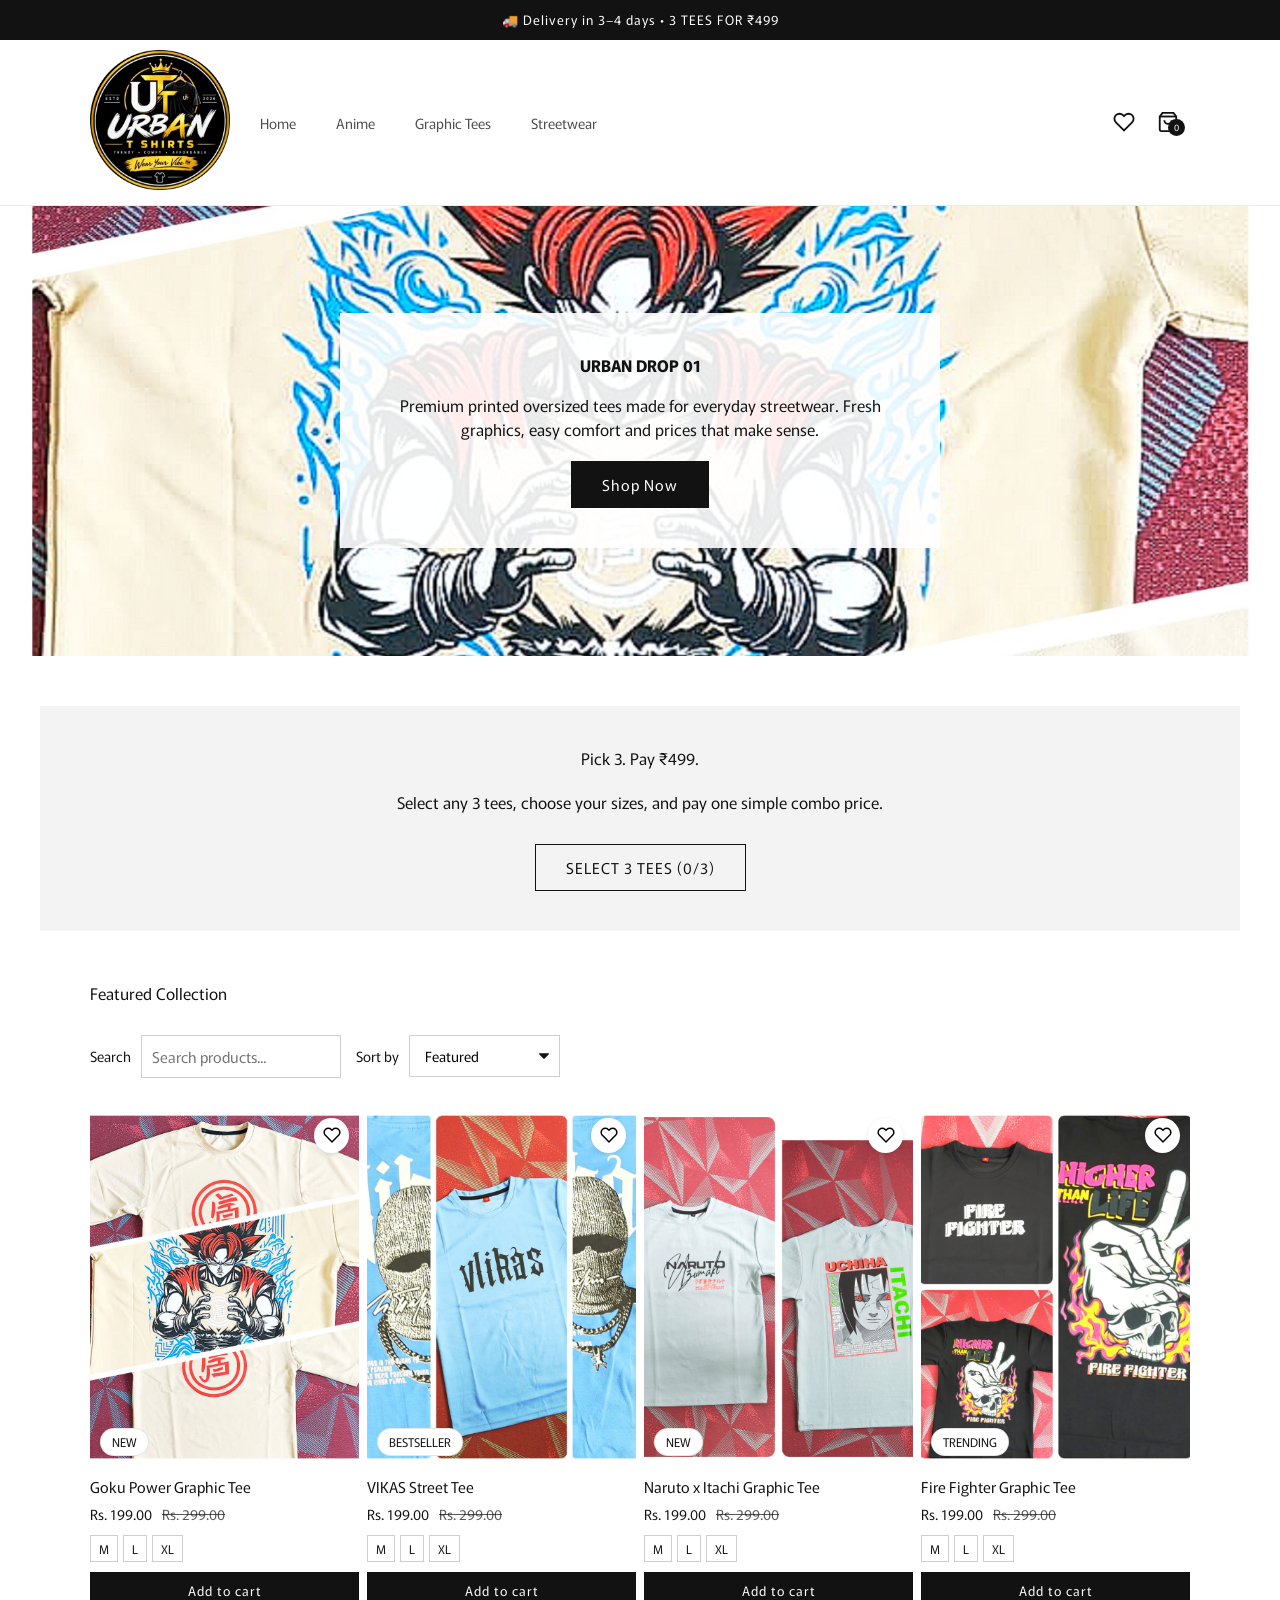
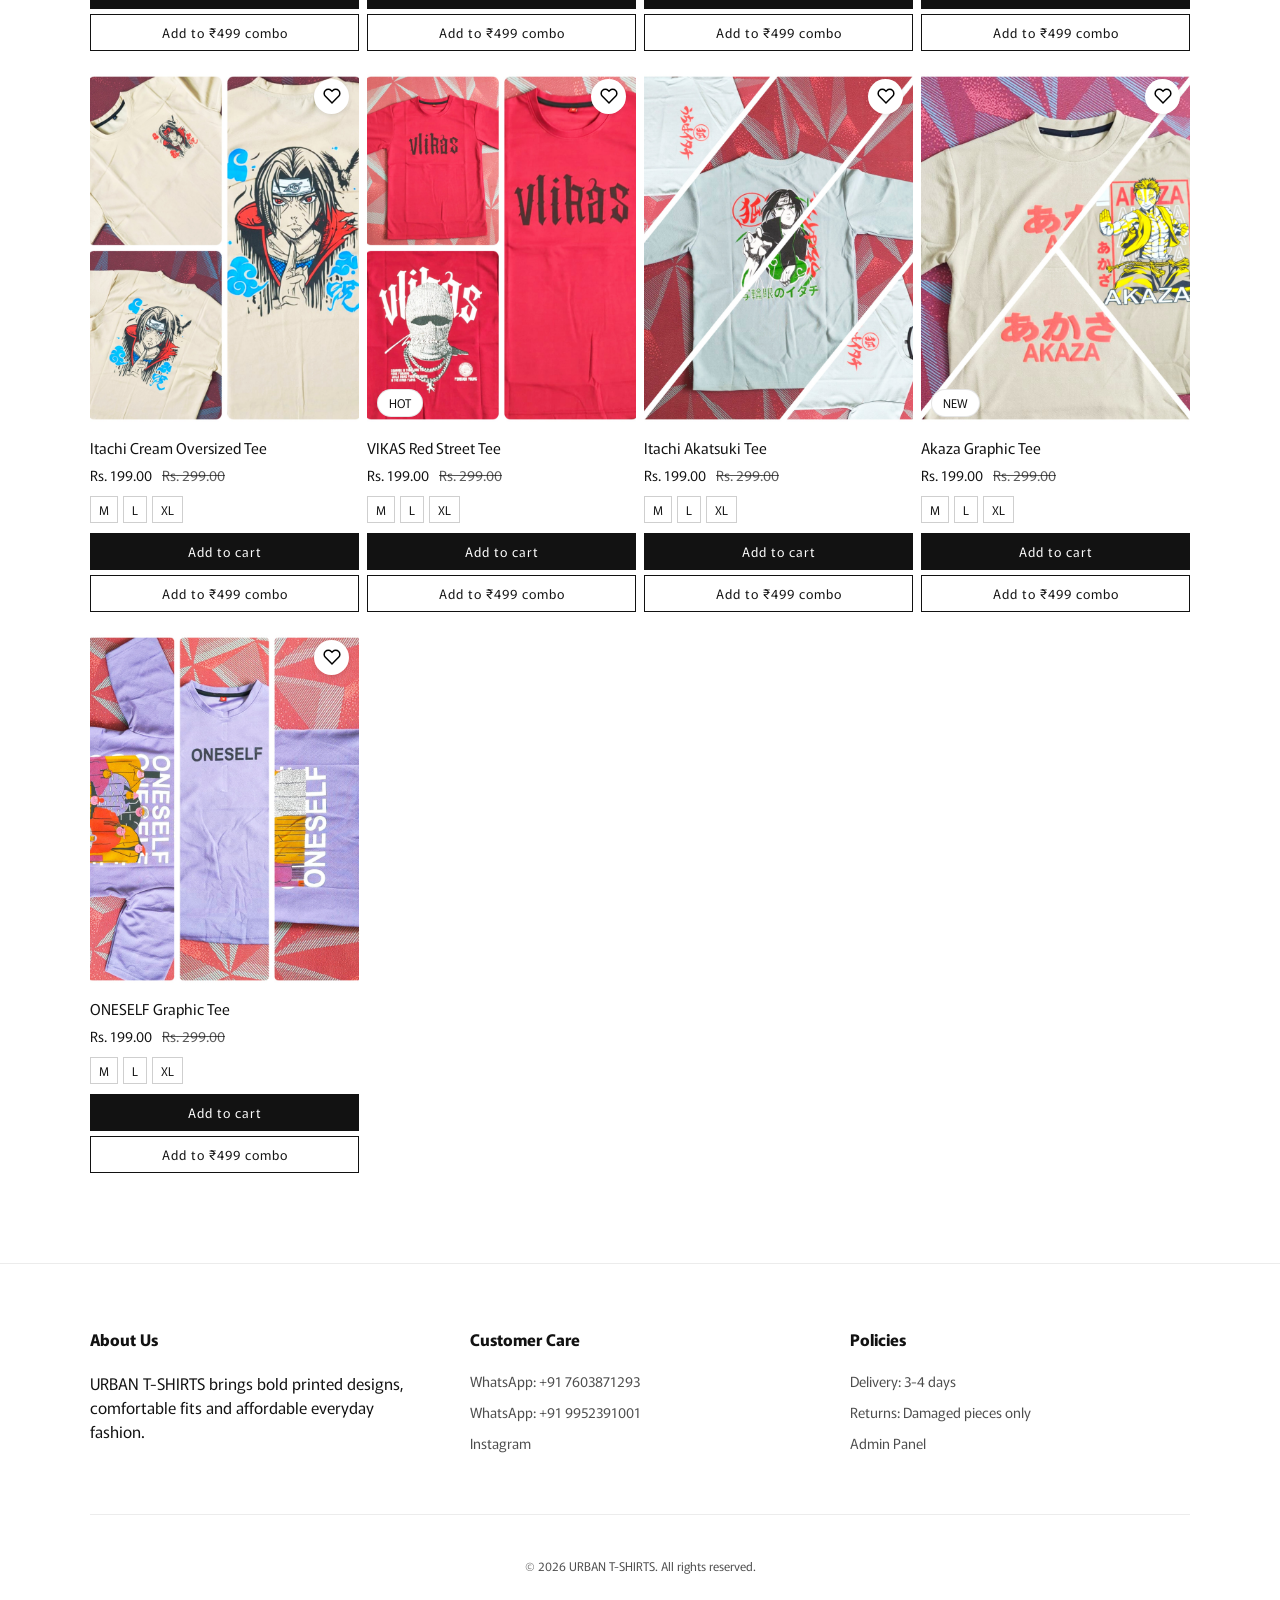
<file: index.html>
<!doctype html>
<html lang="en">
<head>
  <meta charset="utf-8">
  <meta name="viewport" content="width=device-width,initial-scale=1">
  <title>URBAN T-SHIRTS — Trendy • Comfy • Affordable</title>
  <link rel="icon" href="assets/logo.png">
  <link rel="stylesheet" href="style.css">
</head>
<body>

  <!-- Announcement Bar -->
  <div class="announcement-bar">
    <p class="announcement-bar__message">🚚 Delivery in 3–4 days • 3 TEES FOR ₹499</p>
  </div>

  <!-- Header -->
  <div class="header-wrapper">
    <header class="header page-width">
      <div class="header__menu-item--mobile">
        <button class="header__icon" onclick="toggleMenu()">
          <svg viewBox="0 0 24 24" fill="none" stroke="currentColor" stroke-width="2"><path d="M3 12h18M3 6h18M3 18h18"></path></svg>
        </button>
      </div>
      
      <a href="#" class="header__heading">
        <img src="assets/logo.png" alt="URBAN T-SHIRTS" class="header__heading-logo">
      </a>
      
      <nav class="header__inline-menu">
        <ul class="list-menu">
          <li><a href="#shop" class="list-menu__item" onclick="setCategory('All')">Home</a></li>
          <li><a href="#shop" class="list-menu__item" onclick="setCategory('Anime')">Anime</a></li>
          <li><a href="#shop" class="list-menu__item" onclick="setCategory('Graphic')">Graphic Tees</a></li>
          <li><a href="#shop" class="list-menu__item" onclick="setCategory('Streetwear')">Streetwear</a></li>
        </ul>
      </nav>
      
      <div class="header__icons">
        <button class="header__icon" title="Wishlist" id="wishlistBtn" onclick="toggleWishlistFilter()">
          <svg viewBox="0 0 24 24" fill="none" stroke="currentColor" stroke-width="2"><path d="M20.84 4.61a5.5 5.5 0 0 0-7.78 0L12 5.67l-1.06-1.06a5.5 5.5 0 0 0-7.78 7.78l1.06 1.06L12 21.23l7.78-7.78 1.06-1.06a5.5 5.5 0 0 0 0-7.78z"></path></svg>
        </button>
        <button class="header__icon" onclick="openCart()">
          <svg viewBox="0 0 24 24" fill="none" stroke="currentColor" stroke-width="2"><path d="M6 2L3 6v14a2 2 0 0 0 2 2h14a2 2 0 0 0 2-2V6l-3-4z"></path><line x1="3" y1="6" x2="21" y2="6"></line><path d="M16 10a4 4 0 0 1-8 0"></path></svg>
          <div class="cart-count-bubble" id="cartCount">0</div>
        </button>
      </div>
    </header>
    <!-- Mobile Menu overlay (hidden by default) -->
    <nav class="nav-links" id="navLinks" style="display:none; flex-direction:column; background:#fff; padding:2rem; position:absolute; width:100%; box-shadow:0 10px 10px rgba(0,0,0,0.1);">
      <ul class="list-menu" style="flex-direction:column;">
        <li><a href="#shop" class="list-menu__item" onclick="setCategory('All'); toggleMenu();">Home</a></li>
        <li><a href="#shop" class="list-menu__item" onclick="setCategory('Anime'); toggleMenu();">Anime</a></li>
        <li><a href="#shop" class="list-menu__item" onclick="setCategory('Graphic'); toggleMenu();">Graphic Tees</a></li>
        <li><a href="#shop" class="list-menu__item" onclick="setCategory('Streetwear'); toggleMenu();">Streetwear</a></li>
      </ul>
    </nav>
  </div>

  <main id="MainContent">
    
    <!-- Hero / Image Banner -->
    <section class="banner">
      <div class="banner__media">
        <img src="assets/goku.jpg" alt="Banner Image">
      </div>
      <div class="banner__content">
        <div class="banner__box">
          <h2 class="banner__heading">URBAN DROP 01</h2>
          <div class="banner__text">
            <p>Premium printed oversized tees made for everyday streetwear. Fresh graphics, easy comfort and prices that make sense.</p>
          </div>
          <div class="banner__buttons">
            <button class="button" onclick="scrollShop()">Shop Now</button>
          </div>
        </div>
      </div>
    </section>

    <!-- Combo Section (styled as an info banner) -->
    <section class="page-width" style="margin-top: 5rem; margin-bottom: 5rem; text-align: center; background: rgb(var(--color-base-background-2)); padding: 4rem;">
      <h2 class="title" style="margin-bottom: 2rem;">Pick 3. Pay ₹499.</h2>
      <p style="margin-bottom: 3rem;">Select any 3 tees, choose your sizes, and pay one simple combo price.</p>
      <button class="button button--secondary" id="comboBtn" onclick="addCombo()">SELECT 3 TEES (0/3)</button>
    </section>

    <!-- Featured Collection -->
    <section id="shop" class="page-width" style="margin-bottom: 8rem;">
      <div class="title-wrapper">
        <h2 class="title">Featured Collection</h2>
      </div>
      
      <div class="facets-wrapper">
        <div class="facets__form">
          <div class="facet-filters__field">
            <label class="facet-filters__label" for="search">Search</label>
            <input type="text" id="search" class="field__input" style="padding: 1rem; width: 200px;" placeholder="Search products...">
          </div>
          <div class="facet-filters__field">
            <label class="facet-filters__label" for="sort">Sort by</label>
            <select id="sort" class="select__select">
              <option value="featured">Featured</option>
              <option value="low">Price, low to high</option>
              <option value="high">Price, high to low</option>
            </select>
          </div>
        </div>
      </div>
      
      <div class="grid" id="productGrid">
        <!-- Products injected via JS -->
      </div>
    </section>

  </main>

  <!-- Footer -->
  <footer class="footer">
    <div class="page-width">
      <div class="footer__content-top">
        <div class="footer-block">
          <h2 class="footer-block__heading">About Us</h2>
          <div class="footer-block__details-content">
            <p>URBAN T-SHIRTS brings bold printed designs, comfortable fits and affordable everyday fashion.</p>
          </div>
        </div>
        <div class="footer-block">
          <h2 class="footer-block__heading">Customer Care</h2>
          <ul class="footer-block__details-content">
            <li><a href="https://wa.me/917603871293">WhatsApp: +91 7603871293</a></li>
            <li><a href="https://wa.me/919952391001">WhatsApp: +91 9952391001</a></li>
            <li><a href="https://instagram.com/_urban_tshirts">Instagram</a></li>
          </ul>
        </div>
        <div class="footer-block">
          <h2 class="footer-block__heading">Policies</h2>
          <ul class="footer-block__details-content">
            <li>Delivery: 3-4 days</li>
            <li>Returns: Damaged pieces only</li>
            <li><a href="admin.html">Admin Panel</a></li>
          </ul>
        </div>
      </div>
      <div class="footer__content-bottom">
        <p>&copy; 2026 URBAN T-SHIRTS. All rights reserved.</p>
      </div>
    </div>
  </footer>

  <!-- Cart Drawer -->
  <div class="drawer" id="cartDrawer" onclick="closeCart(event)">
    <div class="drawer__inner" onclick="event.stopPropagation()">
      <div class="drawer__header">
        <h2 class="drawer__heading">Your cart</h2>
        <button class="drawer__close" onclick="closeCart()">
          <svg viewBox="0 0 24 24" fill="none" stroke="currentColor" stroke-width="2"><path d="M18 6L6 18M6 6l12 12"></path></svg>
        </button>
      </div>
      <div class="cart-drawer__items" id="cartItems">
        <!-- Cart items injected via JS -->
      </div>
      <div class="cart-drawer__footer">
        <div class="totals">
          <h3 class="totals__subtotal">Subtotal</h3>
          <p class="totals__total" id="cartTotal">₹0</p>
        </div>
        <p style="font-size:1.2rem; color:rgba(18,18,18,0.7); margin-bottom:2rem;">Taxes and shipping calculated at checkout</p>
        <button class="button button--full-width" onclick="openCheckoutModal()">Check out via WhatsApp</button>
      </div>
    </div>
  </div>

  <!-- Checkout Modal -->
  <div class="modal" id="checkoutModal" onclick="closeCheckout(event)">
    <div class="modal__content" onclick="event.stopPropagation()">
      <button class="modal__close" onclick="closeCheckout()">
        <svg viewBox="0 0 24 24" fill="none" stroke="currentColor" stroke-width="2" style="width:2.4rem; height:2.4rem;"><path d="M18 6L6 18M6 6l12 12"></path></svg>
      </button>
      <h2 class="title" style="margin-bottom: 2rem;">Shipping Details</h2>
      <form id="checkoutForm" onsubmit="processCheckout(event)">
        <div class="field">
          <label class="field__label" for="c_name">Full Name</label>
          <input class="field__input" type="text" id="c_name" required>
        </div>
        <div class="field">
          <label class="field__label" for="c_phone">Phone</label>
          <input class="field__input" type="tel" id="c_phone" required pattern="[0-9]{10}">
        </div>
        <div class="field">
          <label class="field__label" for="c_address">Address</label>
          <textarea class="field__input" id="c_address" required style="resize:vertical; min-height:8rem;"></textarea>
        </div>
        <button type="submit" class="button button--full-width">Place Order</button>
      </form>
    </div>
  </div>

  <div class="toast" id="toast"></div>

  <script src="script.js"></script>
</body>
</html>
</file>
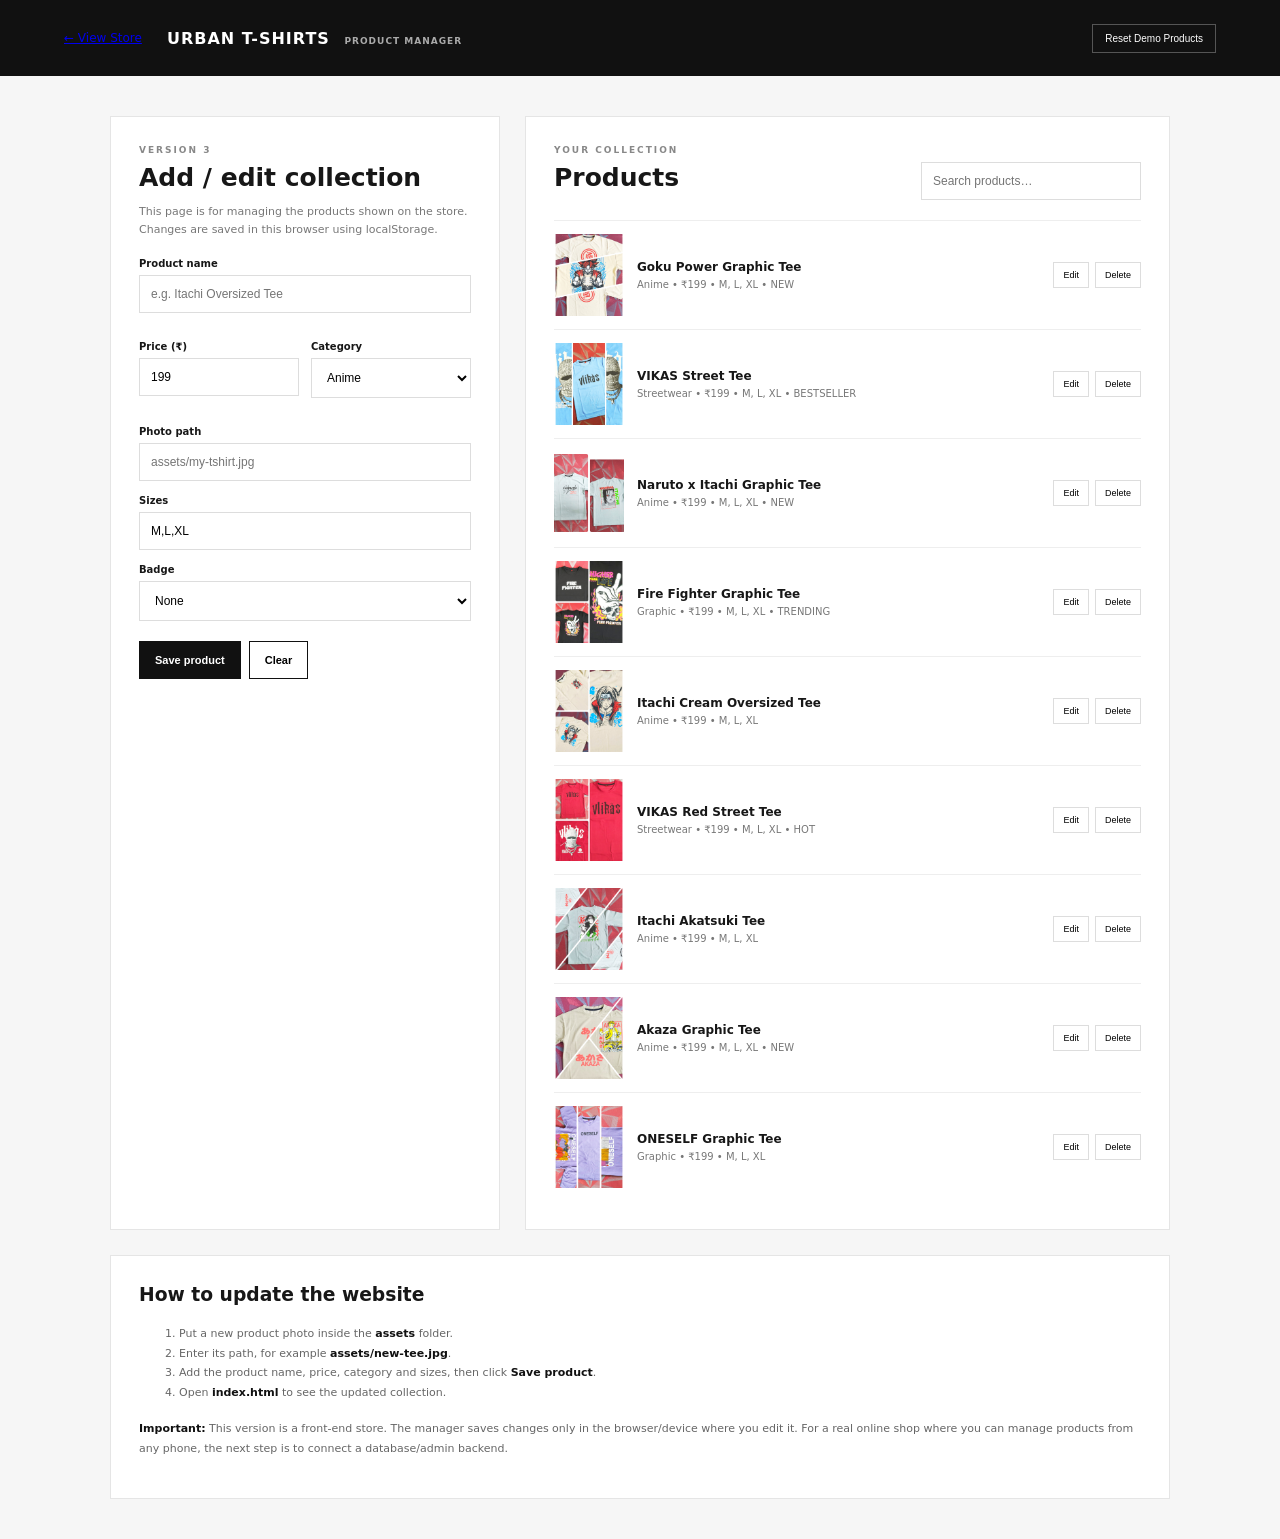
<file: admin.html>
<!doctype html>
<html lang="en"><head><meta charset="utf-8"><meta name="viewport" content="width=device-width,initial-scale=1"><title>URBAN T-SHIRTS — Product Manager</title><link rel="stylesheet" href="admin.css"></head>
<body>
<header><a href="index.html">← View Store</a><h1>URBAN T-SHIRTS <span>PRODUCT MANAGER</span></h1><button onclick="resetProducts()">Reset Demo Products</button></header>
<main>
<section class="panel">
<p class="kicker">VERSION 3</p><h2>Add / edit collection</h2>
<p class="help">This page is for managing the products shown on the store. Changes are saved in this browser using localStorage.</p>
<form id="form">
<input type="hidden" id="id">
<label>Product name<input id="name" required placeholder="e.g. Itachi Oversized Tee"></label>
<div class="two"><label>Price (₹)<input id="price" type="number" min="0" value="199" required></label><label>Category<select id="category"><option>Anime</option><option>Graphic</option><option>Streetwear</option><option>Trendy</option></select></label></div>
<label>Photo path<input id="image" required placeholder="assets/my-tshirt.jpg"></label>
<label>Sizes <input id="sizes" value="M,L,XL"></label>
<label>Badge<select id="badge"><option value="">None</option><option>NEW</option><option>BESTSELLER</option><option>HOT</option><option>TRENDING</option><option>SALE</option></select></label>
<div class="actions"><button class="primary" type="submit">Save product</button><button type="button" onclick="clearForm()">Clear</button></div>
</form>
</section>
<section class="panel"><div class="list-head"><div><p class="kicker">YOUR COLLECTION</p><h2>Products</h2></div><input id="filter" placeholder="Search products…"></div><div id="list"></div></section>
<section class="panel tip"><h3>How to update the website</h3><ol><li>Put a new product photo inside the <b>assets</b> folder.</li><li>Enter its path, for example <b>assets/new-tee.jpg</b>.</li><li>Add the product name, price, category and sizes, then click <b>Save product</b>.</li><li>Open <b>index.html</b> to see the updated collection.</li></ol><p><b>Important:</b> This version is a front-end store. The manager saves changes only in the browser/device where you edit it. For a real online shop where you can manage products from any phone, the next step is to connect a database/admin backend.</p></section>
</main>
<script src="admin.js"></script>
</body></html>
</file>
<file: style.css>
@import url('https://fonts.googleapis.com/css2?family=Murecho:wght@400;500;600;700&display=swap');

:root {
  --color-base-text: 18, 18, 18;
  --color-base-background-1: 255, 255, 255;
  --color-base-background-2: 243, 243, 243;
  --color-base-solid-button-labels: 255, 255, 255;
  --color-base-outline-button-labels: 18, 18, 18;
  --color-base-accent-1: 18, 18, 18;
  --color-base-accent-2: 51, 79, 180;
  
  --font-body-family: 'Murecho', sans-serif;
  --font-heading-family: 'Murecho', sans-serif;
  
  --page-width: 120rem;
  --grid-desktop-vertical-spacing: 8px;
  --grid-desktop-horizontal-spacing: 8px;
}

*, *::before, *::after {
  box-sizing: border-box;
}

html {
  font-size: 62.5%;
  height: 100%;
}

body {
  margin: 0;
  font-family: var(--font-body-family);
  font-size: 1.6rem;
  line-height: 1.5;
  color: rgb(var(--color-base-text));
  background-color: rgb(var(--color-base-background-1));
  display: flex;
  flex-direction: column;
  min-height: 100vh;
}

a {
  text-decoration: none;
  color: inherit;
}

ul {
  list-style: none;
  padding: 0;
  margin: 0;
}

button {
  font-family: inherit;
  cursor: pointer;
  background: none;
  border: none;
}

/* Utilities */
.page-width {
  max-width: var(--page-width);
  margin: 0 auto;
  padding: 0 1.5rem;
}
@media screen and (min-width: 750px) {
  .page-width { padding: 0 5rem; }
}

.button {
  display: inline-flex;
  justify-content: center;
  align-items: center;
  border: 0.1rem solid rgb(var(--color-base-accent-1));
  background-color: rgb(var(--color-base-accent-1));
  color: rgb(var(--color-base-solid-button-labels));
  font-size: 1.5rem;
  letter-spacing: 0.1rem;
  padding: 1.2rem 3rem;
  text-transform: none;
  text-decoration: none;
  transition: box-shadow 0.1s ease;
  min-width: 12rem;
  min-height: 4.5rem;
}
.button:hover {
  box-shadow: 0 0 0 0.1rem rgb(var(--color-base-accent-1));
}
.button--secondary {
  background-color: transparent;
  color: rgb(var(--color-base-outline-button-labels));
}

.title-wrapper {
  margin-bottom: 3rem;
  display: flex;
  justify-content: space-between;
  align-items: flex-end;
}
.title {
  font-family: var(--font-heading-family);
  font-weight: 400;
  margin: 0;
  font-size: calc(var(--font-heading-scale) * 3rem);
}
@media screen and (min-width: 750px) {
  .title { font-size: calc(var(--font-heading-scale) * 4rem); }
}

/* Announcement Bar */
.announcement-bar {
  background-color: rgb(var(--color-base-accent-1));
  color: rgb(var(--color-base-solid-button-labels));
  text-align: center;
  padding: 1rem 2rem;
}
.announcement-bar__message {
  font-size: 1.3rem;
  margin: 0;
  letter-spacing: 0.1rem;
}

/* Header */
.header-wrapper {
  border-bottom: 0.1rem solid rgba(var(--color-base-text), 0.08);
  position: sticky;
  top: 0;
  background: rgb(var(--color-base-background-1));
  z-index: 10;
}
.header {
  display: grid;
  grid-template-columns: 1fr auto 1fr;
  align-items: center;
  padding-top: 1rem;
  padding-bottom: 1rem;
}
.header__heading {
  margin: 0;
  grid-column: 2;
  text-align: center;
}
.header__heading-logo {
  max-width: 140px;
  height: auto;
}
.header__icons {
  display: flex;
  justify-content: flex-end;
  align-items: center;
  grid-column: 3;
}
.header__icon {
  width: 4.4rem;
  height: 4.4rem;
  display: flex;
  align-items: center;
  justify-content: center;
  color: rgb(var(--color-base-text));
  position: relative;
}
.header__icon svg {
  width: 2.2rem;
  height: 2.2rem;
}
.cart-count-bubble {
  position: absolute;
  background-color: rgb(var(--color-base-accent-1));
  color: rgb(var(--color-base-solid-button-labels));
  height: 1.7rem;
  width: 1.7rem;
  border-radius: 100%;
  display: flex;
  justify-content: center;
  align-items: center;
  font-size: 0.9rem;
  bottom: 0.8rem;
  left: 2.2rem;
  line-height: 1;
}
.header__inline-menu {
  display: none;
  grid-column: 1 / span 3;
  justify-content: center;
  margin-top: 1rem;
}
.list-menu {
  display: flex;
  gap: 2rem;
}
.list-menu__item {
  font-size: 1.4rem;
  padding: 1rem;
  color: rgba(var(--color-base-text), 0.75);
}
.list-menu__item:hover, .list-menu__item.active {
  color: rgb(var(--color-base-text));
  text-decoration: underline;
  text-underline-offset: 0.3rem;
}
.header__menu-item--mobile {
  display: flex;
  grid-column: 1;
  justify-content: flex-start;
}

@media screen and (min-width: 990px) {
  .header {
    grid-template-columns: auto 1fr auto;
  }
  .header__heading { grid-column: 1; text-align: left; margin-right: 2rem; }
  .header__inline-menu { display: flex; grid-column: 2; margin-top: 0; justify-content: flex-start; }
  .header__menu-item--mobile { display: none; }
}

/* Hero / Image Banner */
.banner {
  display: flex;
  position: relative;
  min-height: 50vh;
  flex-direction: column;
}
.banner__media {
  position: absolute;
  top: 0;
  left: 0;
  width: 100%;
  height: 100%;
  z-index: -1;
}
.banner__media img {
  width: 100%;
  height: 100%;
  object-fit: cover;
  object-position: center;
}
.banner__content {
  padding: 5rem;
  display: flex;
  align-items: center;
  justify-content: center;
  flex-grow: 1;
  width: 100%;
}
.banner__box {
  background: rgba(var(--color-base-background-1), 0.9);
  padding: 4rem;
  text-align: center;
  width: 100%;
  max-width: 60rem;
}
.banner__heading {
  font-size: calc(var(--font-heading-scale) * 4rem);
  margin-top: 0;
  margin-bottom: 1.5rem;
  font-family: var(--font-heading-family);
}
.banner__text {
  font-size: 1.6rem;
  margin-bottom: 2rem;
}

/* Filters */
.facets-wrapper {
  margin-bottom: 3rem;
}
.facets__form {
  display: flex;
  gap: 1.5rem;
  flex-wrap: wrap;
  align-items: center;
}
.facet-filters__field {
  display: flex;
  align-items: center;
  gap: 1rem;
}
.facet-filters__label {
  font-size: 1.4rem;
}
.select__select {
  font-family: inherit;
  font-size: 1.4rem;
  padding: 1rem 3rem 1rem 1.5rem;
  border: 0.1rem solid rgba(var(--color-base-text), 0.2);
  background-color: transparent;
  appearance: none;
  background-image: url("data:image/svg+xml;charset=US-ASCII,%3Csvg%20xmlns%3D%22http%3A%2F%2Fwww.w3.org%2F2000%2Fsvg%22%20width%3D%22292.4%22%20height%3D%22292.4%22%3E%3Cpath%20fill%3D%22%23121212%22%20d%3D%22M287%2069.4a17.6%2017.6%200%200%200-13-5.4H18.4c-5%200-9.3%201.8-12.9%205.4A17.6%2017.6%200%200%200%200%2082.2c0%205%201.8%209.3%205.4%2012.9l128%20127.9c3.6%203.6%207.8%205.4%2012.8%205.4s9.2-1.8%2012.8-5.4L287%2095c3.5-3.5%205.4-7.8%205.4-12.8%200-5-1.9-9.2-5.5-12.8z%22%2F%3E%3C%2Fsvg%3E");
  background-repeat: no-repeat;
  background-position: right 1rem top 50%;
  background-size: 1rem auto;
}

/* Grid & Product Card */
.grid {
  display: grid;
  grid-template-columns: repeat(2, 1fr);
  column-gap: var(--grid-mobile-horizontal-spacing, 8px);
  row-gap: var(--grid-mobile-vertical-spacing, 8px);
}
@media screen and (min-width: 750px) {
  .grid {
    grid-template-columns: repeat(4, 1fr);
    column-gap: var(--grid-desktop-horizontal-spacing, 8px);
    row-gap: var(--grid-desktop-vertical-spacing, 8px);
  }
}

.card-wrapper {
  display: flex;
  flex-direction: column;
  text-decoration: none;
  color: inherit;
  height: 100%;
}
.card {
  display: flex;
  flex-direction: column;
  position: relative;
}
.card__inner {
  position: relative;
  background-color: rgb(var(--color-base-background-2));
  aspect-ratio: 3/4;
}
.card__media {
  position: absolute;
  top: 0;
  left: 0;
  width: 100%;
  height: 100%;
  overflow: hidden;
}
.card__media img {
  width: 100%;
  height: 100%;
  object-fit: cover;
  transition: transform 0.3s ease;
}
.card-wrapper:hover .card__media img {
  transform: scale(1.03);
}
.card__badge {
  position: absolute;
  bottom: 1rem;
  left: 1rem;
  display: flex;
  flex-direction: column;
  gap: 0.5rem;
}
.badge {
  display: inline-block;
  padding: 0.4rem 1.1rem;
  font-size: 1.2rem;
  background-color: rgb(var(--color-base-background-1));
  color: rgb(var(--color-base-text));
  border: 1px solid rgba(var(--color-base-text), 0.1);
  border-radius: 2rem;
}
.badge--sale {
  background-color: rgb(var(--color-base-text));
  color: rgb(var(--color-base-background-1));
}

.card__content {
  padding: 1rem 0;
  display: flex;
  flex-direction: column;
  flex-grow: 1;
}
.card__heading {
  font-size: 1.5rem;
  font-weight: 400;
  margin: 0 0 0.5rem 0;
  font-family: var(--font-heading-family);
}
.price {
  font-size: 1.4rem;
  display: flex;
  gap: 1rem;
  align-items: center;
}
.price__regular {
  color: rgb(var(--color-base-text));
}
.price__sale {
  color: rgba(var(--color-base-text), 0.7);
  text-decoration: line-through;
}

.product-sizes-inline {
  display: flex;
  gap: 0.5rem;
  margin-top: 1rem;
  flex-wrap: wrap;
}
.size-btn-inline {
  padding: 0.4rem 0.8rem;
  font-size: 1.2rem;
  border: 1px solid rgba(var(--color-base-text), 0.2);
  background: transparent;
  color: rgb(var(--color-base-text));
}
.size-btn-inline.selected {
  background: rgb(var(--color-base-text));
  color: rgb(var(--color-base-background-1));
}

.card-actions {
  margin-top: 1rem;
  display: flex;
  flex-direction: column;
  gap: 0.5rem;
}
.button--full-width {
  width: 100%;
}
.button--small {
  padding: 0.8rem 1.5rem;
  font-size: 1.3rem;
  min-height: 3.5rem;
}
.button--combo {
  background-color: rgb(var(--color-base-background-1));
  color: rgb(var(--color-base-text));
}
.button--combo.active {
  background-color: rgb(var(--color-base-text));
  color: rgb(var(--color-base-background-1));
}

/* Footer */
.footer {
  margin-top: auto;
  border-top: 0.1rem solid rgba(var(--color-base-text), 0.08);
  padding: 5rem 0;
}
.footer__content-top {
  display: grid;
  grid-template-columns: repeat(auto-fit, minmax(200px, 1fr));
  gap: 4rem;
}
.footer-block__heading {
  font-family: var(--font-heading-family);
  font-size: 1.6rem;
  margin-bottom: 2rem;
}
.footer-block__details-content li {
  margin-bottom: 1rem;
  font-size: 1.4rem;
  color: rgba(var(--color-base-text), 0.75);
}
.footer__content-bottom {
  border-top: 0.1rem solid rgba(var(--color-base-text), 0.08);
  margin-top: 5rem;
  padding-top: 3rem;
  text-align: center;
  font-size: 1.2rem;
  color: rgba(var(--color-base-text), 0.75);
}

/* Cart Drawer */
.drawer {
  position: fixed;
  z-index: 1000;
  left: 0;
  top: 0;
  width: 100vw;
  height: 100vh;
  display: flex;
  justify-content: flex-end;
  background-color: rgba(0, 0, 0, 0.5);
  transition: visibility 0s 0s, opacity 0.3s;
  visibility: hidden;
  opacity: 0;
}
.drawer.active {
  visibility: visible;
  opacity: 1;
}
.drawer__inner {
  height: 100%;
  width: 40rem;
  max-width: 100vw;
  background-color: rgb(var(--color-base-background-1));
  display: flex;
  flex-direction: column;
  transform: translateX(100%);
  transition: transform 0.3s ease;
}
.drawer.active .drawer__inner {
  transform: translateX(0);
}
.drawer__header {
  padding: 2rem;
  display: flex;
  justify-content: space-between;
  align-items: center;
  border-bottom: 0.1rem solid rgba(var(--color-base-text), 0.08);
}
.drawer__heading {
  margin: 0;
  font-size: 1.8rem;
}
.drawer__close {
  display: flex;
  align-items: center;
  justify-content: center;
  width: 4.4rem;
  height: 4.4rem;
  padding: 0;
}
.drawer__close svg {
  width: 2rem;
  height: 2rem;
}
.cart-drawer__items {
  flex: 1;
  overflow-y: auto;
  padding: 2rem;
}
.cart-item {
  display: grid;
  grid-template-columns: 8rem 1fr;
  gap: 1.5rem;
  margin-bottom: 2rem;
}
.cart-item__media img {
  width: 100%;
  height: auto;
  display: block;
  border: 0.1rem solid rgba(var(--color-base-text), 0.08);
}
.cart-item__details {
  display: flex;
  flex-direction: column;
}
.cart-item__name {
  font-size: 1.4rem;
  text-decoration: none;
  display: block;
  margin-bottom: 0.5rem;
}
.cart-item__price {
  font-size: 1.4rem;
  margin-bottom: 1rem;
}
.cart-item__options {
  font-size: 1.2rem;
  color: rgba(var(--color-base-text), 0.7);
  margin-bottom: 1rem;
}
.quantity-wrapper {
  display: flex;
  align-items: center;
  border: 0.1rem solid rgba(var(--color-base-text), 0.2);
  width: max-content;
}
.quantity__button {
  width: 3rem;
  height: 3rem;
  display: flex;
  align-items: center;
  justify-content: center;
}
.quantity__input {
  width: 3rem;
  text-align: center;
  border: none;
  font-size: 1.4rem;
}
.cart-item__remove {
  font-size: 1.2rem;
  text-decoration: underline;
  margin-top: 1rem;
  align-self: flex-start;
}
.cart-drawer__footer {
  padding: 2rem;
  border-top: 0.1rem solid rgba(var(--color-base-text), 0.08);
}
.totals {
  display: flex;
  justify-content: space-between;
  margin-bottom: 2rem;
}
.totals__total {
  font-size: 1.8rem;
  font-weight: 500;
}

/* Modals */
.modal {
  position: fixed;
  z-index: 2000;
  left: 0;
  top: 0;
  width: 100vw;
  height: 100vh;
  display: flex;
  align-items: center;
  justify-content: center;
  background-color: rgba(0, 0, 0, 0.5);
  visibility: hidden;
  opacity: 0;
  transition: opacity 0.3s;
}
.modal.active {
  visibility: visible;
  opacity: 1;
}
.modal__content {
  background-color: rgb(var(--color-base-background-1));
  padding: 4rem;
  width: 90%;
  max-width: 50rem;
  position: relative;
}
.modal__close {
  position: absolute;
  top: 1rem;
  right: 1rem;
}
.field {
  margin-bottom: 2rem;
}
.field__input {
  width: 100%;
  padding: 1.5rem;
  font-size: 1.5rem;
  border: 0.1rem solid rgba(var(--color-base-text), 0.2);
  font-family: inherit;
}
.field__label {
  display: block;
  font-size: 1.3rem;
  margin-bottom: 0.5rem;
}

.toast { position: fixed; bottom: 30px; left: 50%; transform: translate(-50%, 20px); background: rgb(var(--color-base-text)); color: rgb(var(--color-base-background-1)); padding: 14px 24px; font-size: 1.3rem; border-radius: 4px; opacity: 0; visibility: hidden; transition: 0.3s; z-index: 3000; }
.toast.show { opacity: 1; visibility: visible; transform: translate(-50%, 0); }
</file>
<file: admin.css>
*{box-sizing:border-box}body{margin:0;background:#f6f6f6;color:#171717;font-family:Inter,system-ui,sans-serif}header{height:76px;background:#111;color:#fff;display:flex;align-items:center;gap:25px;padding:0 5%;position:sticky;top:0;z-index:10}header a{font-size:12px}header h1{font-size:16px;letter-spacing:1px;flex:1}header h1 span{font-size:9px;color:#aaa;margin-left:8px}header button{border:1px solid #555;background:transparent;color:#fff;padding:8px 12px;font-size:10px}main{max-width:1100px;margin:40px auto;padding:0 20px;display:grid;grid-template-columns:390px 1fr;gap:25px}.panel{background:#fff;border:1px solid #e5e5e5;padding:28px}.kicker{font-size:9px;letter-spacing:2px;color:#888;font-weight:800;margin:0 0 8px}.panel h2{margin:0 0 8px;font-size:25px}.help{font-size:11px;color:#777;line-height:1.6;margin-bottom:20px}label{display:block;font-size:10px;font-weight:800;margin:14px 0}input,select{display:block;width:100%;border:1px solid #ddd;padding:11px;margin-top:6px;background:#fff;font-size:12px;outline:none}.two{display:grid;grid-template-columns:1fr 1fr;gap:12px}.actions{display:flex;gap:8px;margin-top:20px}.actions button{padding:12px 15px;border:1px solid #111;background:#fff;cursor:pointer;font-weight:800;font-size:11px}.actions .primary{background:#111;color:#fff}.list-head{display:flex;align-items:end;gap:15px;margin-bottom:20px}.list-head>div{flex:1}.list-head input{width:220px}.item{display:grid;grid-template-columns:70px 1fr auto;gap:13px;align-items:center;border-top:1px solid #eee;padding:13px 0}.item img{width:70px;height:82px;object-fit:cover;background:#eee}.item h3{font-size:12px;margin:0 0 5px}.item p{font-size:10px;color:#777;margin:0}.item .buttons{display:flex;gap:6px}.item button{border:1px solid #ddd;background:#fff;padding:7px 9px;font-size:9px;cursor:pointer}.tip{grid-column:1/-1}.tip h3{margin-top:0}.tip li,.tip p{font-size:11px;line-height:1.8;color:#666}.tip b{color:#111}@media(max-width:850px){main{grid-template-columns:1fr}header h1{display:none}.tip{grid-column:auto}}@media(max-width:520px){header{padding:0 15px}.two{grid-template-columns:1fr}.list-head{display:block}.list-head input{width:100%}}
</file>
